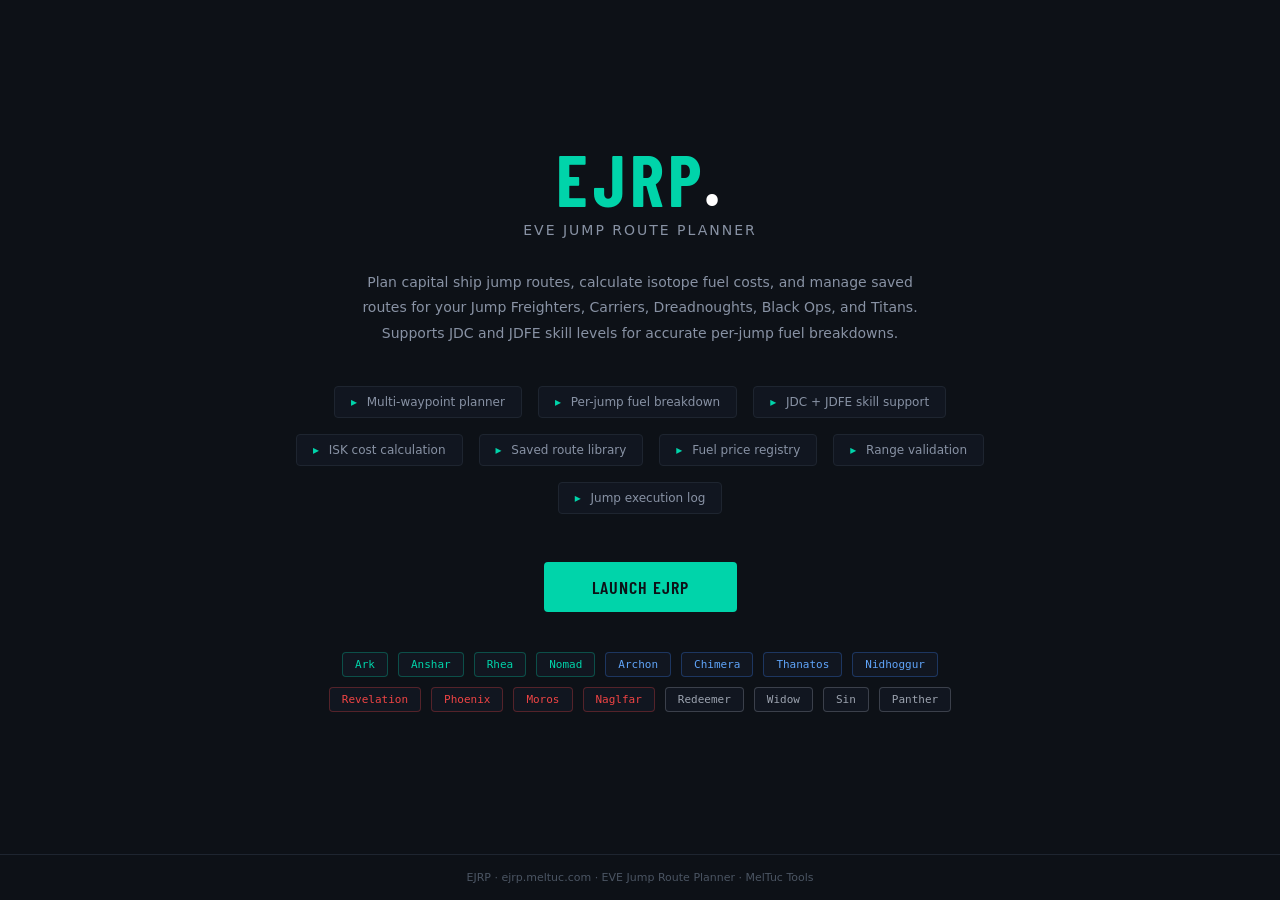
<file: templates/landing.html>
<!DOCTYPE html>
<html lang="en">
<head>
    <meta charset="UTF-8">
    <meta name="viewport" content="width=device-width, initial-scale=1.0">
    <title>EJRP — EVE Jump Route Planner</title>
    <link rel="stylesheet" href="/static/shadowwing.css">
    <link rel="preconnect" href="https://fonts.googleapis.com">
    <link rel="preconnect" href="https://fonts.gstatic.com" crossorigin>
    <link href="https://fonts.googleapis.com/css2?family=Barlow+Condensed:wght@400;600;700&display=swap" rel="stylesheet">
    <style>
        * { margin: 0; padding: 0; box-sizing: border-box; }
        body { background: #0d1117; color: #e6e8eb; font-family: system-ui, sans-serif; min-height: 100vh; display: flex; flex-direction: column; }
        .landing-hero { display: flex; flex-direction: column; align-items: center; justify-content: center; flex: 1; padding: 60px 24px; text-align: center; }
        .landing-logo { font-family: 'Barlow Condensed', sans-serif; font-size: 72px; font-weight: 700; color: #00d4aa; letter-spacing: 4px; line-height: 1; }
        .landing-logo span { color: #ffffff; }
        .landing-tagline { font-size: 14px; color: #8892a4; margin: 8px 0 32px; letter-spacing: 2px; text-transform: uppercase; }
        .landing-desc { max-width: 560px; font-size: 14px; color: #8892a4; line-height: 1.8; margin-bottom: 40px; }
        .landing-features { display: flex; gap: 16px; flex-wrap: wrap; justify-content: center; margin-bottom: 48px; max-width: 720px; }
        .feature-pill { background: #111620; border: 1px solid #1e2530; border-radius: 4px; padding: 8px 16px; font-size: 12px; color: #8892a4; }
        .feature-pill span { color: #00d4aa; margin-right: 6px; }
        .cta-btn { display: inline-block; background: #00d4aa; color: #0d1117; font-family: 'Barlow Condensed', sans-serif; font-size: 18px; font-weight: 600; letter-spacing: 1px; padding: 14px 48px; border-radius: 4px; text-decoration: none; transition: background 0.15s; }
        .cta-btn:hover { background: #00b899; }
        .ships-row { display: flex; gap: 10px; flex-wrap: wrap; justify-content: center; margin-top: 40px; max-width: 680px; }
        .ship-tag { background: #111620; border: 1px solid #1e2530; border-radius: 4px; padding: 5px 12px; font-size: 11px; color: #6b7280; font-family: 'Geist Mono', monospace; }
        .ship-tag.jf    { border-color: rgba(0,212,170,0.3);  color: #00d4aa; }
        .ship-tag.cap   { border-color: rgba(59,130,246,0.3); color: #60a5fa; }
        .ship-tag.dread { border-color: rgba(239,68,68,0.3);  color: #ef4444; }
        .ship-tag.bo    { border-color: rgba(156,163,175,0.3);color: #9ca3af; }
        .landing-footer { padding: 16px 24px; border-top: 1px solid #1e2530; text-align: center; font-size: 11px; color: #4b5563; }
    </style>
</head>
<body>
    <div class="landing-hero">
        <div class="landing-logo">EJRP<span>.</span></div>
        <div class="landing-tagline">EVE Jump Route Planner</div>
        <p class="landing-desc">
            Plan capital ship jump routes, calculate isotope fuel costs, and manage saved routes
            for your Jump Freighters, Carriers, Dreadnoughts, Black Ops, and Titans.
            Supports JDC and JDFE skill levels for accurate per-jump fuel breakdowns.
        </p>
        <div class="landing-features">
            <div class="feature-pill"><span>▸</span> Multi-waypoint planner</div>
            <div class="feature-pill"><span>▸</span> Per-jump fuel breakdown</div>
            <div class="feature-pill"><span>▸</span> JDC + JDFE skill support</div>
            <div class="feature-pill"><span>▸</span> ISK cost calculation</div>
            <div class="feature-pill"><span>▸</span> Saved route library</div>
            <div class="feature-pill"><span>▸</span> Fuel price registry</div>
            <div class="feature-pill"><span>▸</span> Range validation</div>
            <div class="feature-pill"><span>▸</span> Jump execution log</div>
        </div>
        <a href="/app/" class="cta-btn">LAUNCH EJRP</a>
        <div class="ships-row">
            <span class="ship-tag jf">Ark</span>
            <span class="ship-tag jf">Anshar</span>
            <span class="ship-tag jf">Rhea</span>
            <span class="ship-tag jf">Nomad</span>
            <span class="ship-tag cap">Archon</span>
            <span class="ship-tag cap">Chimera</span>
            <span class="ship-tag cap">Thanatos</span>
            <span class="ship-tag cap">Nidhoggur</span>
            <span class="ship-tag dread">Revelation</span>
            <span class="ship-tag dread">Phoenix</span>
            <span class="ship-tag dread">Moros</span>
            <span class="ship-tag dread">Naglfar</span>
            <span class="ship-tag bo">Redeemer</span>
            <span class="ship-tag bo">Widow</span>
            <span class="ship-tag bo">Sin</span>
            <span class="ship-tag bo">Panther</span>
        </div>
    </div>
    <div class="landing-footer">
        EJRP · ejrp.meltuc.com · EVE Jump Route Planner · MelTuc Tools
    </div>
</body>
</html>
</file>
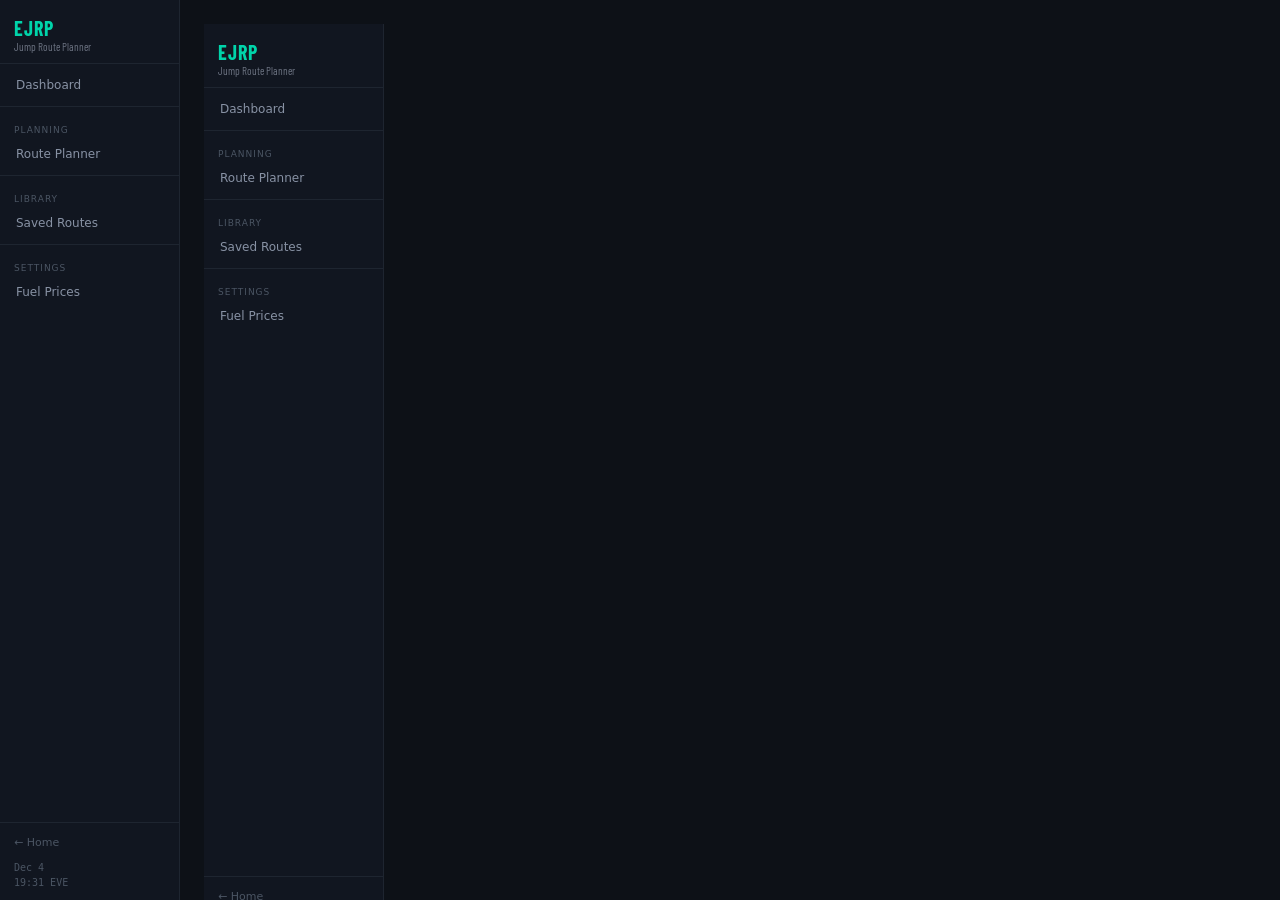
<file: templates/shell.html>
<!DOCTYPE html>
<html lang="en">
<head>
    <meta charset="UTF-8">
    <meta name="viewport" content="width=device-width, initial-scale=1.0">
    <title>EJRP — Jump Route Planner</title>
    <link rel="stylesheet" href="/static/shadowwing.css">
    <link rel="preconnect" href="https://fonts.googleapis.com">
    <link rel="preconnect" href="https://fonts.gstatic.com" crossorigin>
    <link href="https://fonts.googleapis.com/css2?family=Barlow+Condensed:wght@400;600;700&display=swap" rel="stylesheet">
    <style>
        * { margin: 0; padding: 0; box-sizing: border-box; }
        body { background: #0d1117; color: #e6e8eb; font-family: system-ui, sans-serif; display: flex; height: 100vh; overflow: hidden; }
        .left-nav { width: 180px; background: #111620; border-right: 1px solid #1e2530; display: flex; flex-direction: column; flex-shrink: 0; height: 100vh; overflow-y: auto; }
        .left-nav-brand { font-family: 'Barlow Condensed', sans-serif; font-size: 20px; font-weight: 700; color: #00d4aa; padding: 16px 14px 10px; border-bottom: 1px solid #1e2530; cursor: pointer; letter-spacing: 1px; white-space: nowrap; }
        .left-nav-brand span { color: #6b7280; font-weight: 400; font-size: 11px; display: block; letter-spacing: 0; }
        .left-nav-section { padding: 6px 0; flex: 1; }
        .left-nav-link { display: block; padding: 8px 14px; color: #8892a4; font-size: 12px; cursor: pointer; text-decoration: none; transition: all 0.15s; border-left: 2px solid transparent; white-space: nowrap; }
        .left-nav-link:hover { color: #e6e8eb; background: rgba(255,255,255,0.04); }
        .left-nav-link.active { color: #e6e8eb; border-left-color: #00d4aa; background: rgba(0,212,170,0.06); }
        .left-nav-sep { height: 1px; background: #1e2530; margin: 6px 0; }
        .left-nav-label { font-size: 9px; color: #4b5563; text-transform: uppercase; letter-spacing: 1px; padding: 12px 14px 4px; }
        .left-nav-bottom { padding: 8px 0 8px; border-top: 1px solid #1e2530; flex-shrink: 0; }
        .left-nav-bottom-link { display: block; padding: 5px 14px; color: #4b5563; font-size: 11px; cursor: pointer; text-decoration: none; transition: color 0.15s; white-space: nowrap; }
        .left-nav-bottom-link:hover { color: #8892a4; }
        .nav-datetime { font-size: 10px; color: #4b5563; font-family: 'Geist Mono', monospace; line-height: 1.5; padding: 6px 14px 2px; }
        .main-panel { flex: 1; overflow-y: auto; height: 100vh; padding: 24px; min-width: 0; background: #0d1117; }
    </style>
</head>
<body>
    <nav class="left-nav">
        <div class="left-nav-brand" onclick="loadPanel('/dashboard/')">
            EJRP
            <span>Jump Route Planner</span>
        </div>
        <div class="left-nav-section">
            <a class="left-nav-link" data-url="/dashboard/">Dashboard</a>
            <div class="left-nav-sep"></div>
            <div class="left-nav-label">Planning</div>
            <a class="left-nav-link" data-url="/planner/">Route Planner</a>
            <div class="left-nav-sep"></div>
            <div class="left-nav-label">Library</div>
            <a class="left-nav-link" data-url="/routes/">Saved Routes</a>
            <div class="left-nav-sep"></div>
            <div class="left-nav-label">Settings</div>
            <a class="left-nav-link" data-url="/fuel/">Fuel Prices</a>
        </div>
        <div class="left-nav-bottom">
            <a class="left-nav-bottom-link" href="/" target="_self">← Home</a>
            <div class="nav-datetime" id="nav-datetime"></div>
        </div>
    </nav>

    <main class="main-panel" id="main-panel">
        <p style="color:#6b7280;text-align:center;padding:60px">Loading...</p>
    </main>

    <script>
        function loadPanel(url) {
            document.querySelectorAll('[data-url]').forEach(function(el) {
                el.classList.remove('active');
                if (el.dataset.url === url || url.startsWith(el.dataset.url.replace(/\/$/, '') + '/')) {
                    el.classList.add('active');
                }
            });
            fetch(url)
                .then(function(r) {
                    if (!r.ok) throw new Error('Failed to load: ' + r.status);
                    return r.text();
                })
                .then(function(html) {
                    var tempDiv = document.createElement('div');
                    tempDiv.innerHTML = html;
                    var scripts = [];
                    tempDiv.querySelectorAll('script').forEach(function(s) {
                        scripts.push({ src: s.src, content: s.textContent });
                        s.remove();
                    });
                    document.getElementById('main-panel').innerHTML = tempDiv.innerHTML;
                    scripts.forEach(function(si) {
                        try {
                            var ns = document.createElement('script');
                            if (si.src) ns.src = si.src; else ns.textContent = si.content;
                            document.body.appendChild(ns);
                        } catch(e) { console.error('Script error:', e); }
                    });
                    history.pushState(null, '', url);
                    sessionStorage.setItem('ejrpLastPanel', url);
                })
                .catch(function(err) {
                    document.getElementById('main-panel').innerHTML =
                        '<p style="color:#ef4444;padding:40px;text-align:center">Error loading: ' + err.message + '</p>';
                });
        }

        document.querySelectorAll('[data-url]').forEach(function(el) {
            el.addEventListener('click', function(e) {
                e.preventDefault();
                loadPanel(el.dataset.url);
            });
        });

        (function() {
            var path = window.location.pathname;
            var urlToLoad = (path && path !== '/' && path !== '/app/' && path !== '/app/index.html')
                ? path
                : (sessionStorage.getItem('ejrpLastPanel') || '/dashboard/');
            loadPanel(urlToLoad);
        })();

        function updateNavDatetime() {
            var el = document.getElementById('nav-datetime');
            if (!el) return;
            var d = new Date().toLocaleString('en-US', { timeZone: 'UTC', month: 'short', day: 'numeric' });
            var t = new Date().toLocaleString('en-US', { timeZone: 'UTC', hour: '2-digit', minute: '2-digit', hour12: false });
            el.innerHTML = d + '<br>' + t + ' EVE';
        }
        updateNavDatetime();
        setInterval(updateNavDatetime, 60000);

        var _toastEl = null;
        window.ejrpToast = function(msg, type) {
            if (!_toastEl) {
                _toastEl = document.createElement('div');
                _toastEl.style.cssText = 'position:fixed;bottom:24px;right:24px;z-index:9999;padding:12px 20px;border-radius:4px;font-size:12px;max-width:400px;transition:opacity 0.3s;pointer-events:none;font-family:system-ui';
                document.body.appendChild(_toastEl);
            }
            var colors = {
                success: ['rgba(34,197,94,0.95)',  '#fff'],
                error:   ['rgba(239,68,68,0.95)',   '#fff'],
                info:    ['rgba(0,212,170,0.95)',    '#0d1117'],
                warn:    ['rgba(245,158,11,0.95)',   '#0d1117'],
            };
            var c = colors[type] || colors.info;
            _toastEl.style.background = c[0];
            _toastEl.style.color = c[1];
            _toastEl.textContent = msg;
            _toastEl.style.opacity = '1';
            clearTimeout(_toastEl._timer);
            _toastEl._timer = setTimeout(function() { _toastEl.style.opacity = '0'; }, 3500);
        };

        window.fmtISK = function(v) {
            if (v == null) return '—';
            var n = parseFloat(v);
            if (isNaN(n)) return '—';
            if (Math.abs(n) >= 1e12) return (n / 1e12).toFixed(2) + 'T';
            if (Math.abs(n) >= 1e9)  return (n / 1e9).toFixed(2) + 'B';
            if (Math.abs(n) >= 1e6)  return (n / 1e6).toFixed(2) + 'M';
            if (Math.abs(n) >= 1e3)  return (n / 1e3).toFixed(1) + 'K';
            return n.toLocaleString();
        };
        window.fmtNum = function(v) {
            if (v == null) return '—';
            var n = parseFloat(v);
            if (isNaN(n)) return '—';
            return n.toLocaleString();
        };
        window.fmtDist = function(v) {
            if (v == null) return '—';
            return parseFloat(v).toFixed(2) + ' LY';
        };
        window.fmtDate = function(iso) {
            if (!iso) return '—';
            return new Date(iso).toLocaleString('en-US', { month: 'short', day: 'numeric', hour: '2-digit', minute: '2-digit', hour12: false });
        };
        window.statusPill = function(s) {
            var labels = { saved: 'Saved', active: 'Active', completed: 'Completed', archived: 'Archived' };
            return '<span class="status-pill status-' + s + '">' + (labels[s] || s) + '</span>';
        };
        window.shipBadge = function(cls, name) {
            var slug = (cls || '').toLowerCase().replace(/\s+/g, '_');
            return '<span class="ship-' + slug + '">' + (name || cls || '—') + '</span>';
        };
        window.fuelBadge = function(ft) {
            if (!ft) return '—';
            var cls = ft.toLowerCase().split(' ')[0];
            return '<span class="fuel-' + cls + '">' + ft + '</span>';
        };
    </script>
</body>
</html>
</file>
<file: static/shadowwing.css>
:root {
    --bg: #0d1117;
    --panel: #1a1f2e;
    --border: #1e2530;
    --text: #ffffff;
    --muted: #8892a4;
    --accent: #00d4aa;
    --amber: #f59e0b;
    --danger: #ef4444;
    --radius: 4px;
}
* { box-sizing: border-box; margin: 0; padding: 0; }
body { background: var(--bg); color: var(--text); font-family: system-ui, sans-serif; }

/* HEADER BAR */
.header-bar { margin-bottom: 20px; }
.header-left { display: flex; align-items: center; gap: 12px; margin-bottom: 4px; }
.icon-square { width: 32px; height: 32px; border-radius: 4px; display: flex; align-items: center; justify-content: center; font-size: 18px; }
.icon-square.teal { background: #00d4aa; color: #0d1117; }
.icon-square.amber { background: #f59e0b; color: #0d1117; }
.icon-square.muted { background: #1a1f2e; color: #8892a4; border: 1px solid #1e2530; }
.header-bar h1 { font-family: 'Barlow Condensed', sans-serif; font-size: 28px; color: #ffffff; margin: 0; }
.header-subtitle { color: #8892a4; font-size: 12px; margin-bottom: 12px; }
.header-pills { display: flex; gap: 8px; flex-wrap: wrap; }
.pill { padding: 4px 10px; background: #1a1f2e; border-radius: 4px; font-size: 11px; color: #8892a4; }
.pill.amber { border: 1px solid #f59e0b; color: #f59e0b; }
.pill.pink { border: 1px solid #ec4899; color: #ec4899; }
.toggle.on { background: #00d4aa; color: #0d1117; padding: 2px 6px; border-radius: 2px; margin-left: 4px; }

/* STATS ROW */
.stats-row { display: flex; gap: 8px; margin-bottom: 20px; }
.stat-box { background: #1a1f2e; border-radius: 4px; padding: 12px 16px; text-align: center; flex: 1; }
.stat-value { font-size: 24px; color: #ffffff; font-weight: 600; display: block; }
.stat-label { font-size: 10px; color: #8892a4; display: block; }
.stat-box.teal .stat-value { color: #00d4aa; }
.stat-box.danger .stat-value { color: #ef4444; }
.stat-box.amber .stat-value { color: #f59e0b; }

/* FILTER ROW */
.filter-row { display: flex; gap: 12px; margin-bottom: 20px; flex-wrap: wrap; }
.search-input { background: #1a1f2e; border: 1px solid #1e2530; border-radius: 4px; padding: 8px 12px; color: #ffffff; flex: 1; }
.search-input::placeholder { color: #6b7280; }
.dark-select { background: #1a1f2e; border: 1px solid #1e2530; border-radius: 4px; padding: 8px 12px; color: #ffffff; }

/* BUTTONS */
.btn { padding: 8px 16px; border-radius: 4px; font-size: 12px; cursor: pointer; border: none; }
.btn.teal { background: #00d4aa; color: #0d1117; }
.btn.amber { background: #f59e0b; color: #0d1117; }
.btn.muted { background: transparent; border: 1px solid #1e2530; color: #8892a4; }
.btn.muted:disabled { opacity: 0.5; }
.btn-sm { padding: 4px 10px; border-radius: 4px; font-size: 11px; cursor: pointer; border: none; margin-right: 4px; }
.btn-sm.teal { background: #00d4aa; color: #0d1117; }
.btn-sm.muted { background: transparent; border: 1px solid #1e2530; color: #8892a4; }

/* DATA GRID */
.data-grid { width: 100%; border-collapse: collapse; font-size: 12px; }
.data-grid th { text-align: left; padding: 12px 10px; color: #8892a4; font-weight: 400; border-bottom: 1px solid #1e2530; text-transform: uppercase; font-size: 10px; }
.data-grid td { padding: 12px 10px; border-bottom: 1px solid #1e2530; }
.data-grid tr:nth-child(even) { background: rgba(26, 31, 46, 0.3); }
.data-grid tr:hover { background: rgba(30, 37, 48, 0.8); cursor: pointer; }
.id { font-family: 'Geist Mono', monospace; color: #6b7280; }

/* PRIORITY + STATUS PILLS */
.priority-pill { padding: 2px 8px; border-radius: 10px; font-size: 10px; }
.priority-pill.p0 { background: rgba(239,68,68,0.2); color: #ef4444; }
.priority-pill.p1 { background: rgba(245,158,11,0.2); color: #f59e0b; }
.priority-pill.p2 { background: rgba(234,179,8,0.2); color: #eab308; }
.priority-pill.p3 { background: rgba(107,114,128,0.2); color: #9ca3af; }
.status-pill { padding: 2px 8px; border-radius: 10px; font-size: 10px; }
.status-pill.open { background: rgba(0,212,170,0.2); color: #00d4aa; }
.status-pill.resolved { background: rgba(107,114,128,0.2); color: #9ca3af; }
.status-pill.failed { background: rgba(239,68,68,0.2); color: #ef4444; }
.status-pill.running { background: rgba(245,158,11,0.2); color: #f59e0b; }

/* PAGINATION */
.pagination { display: flex; justify-content: space-between; align-items: center; margin-top: 20px; }
.page-btns { display: flex; gap: 8px; align-items: center; }
.page-num { color: #8892a4; font-size: 12px; padding: 0 8px; }

/* PANEL / DETAIL */
.detail-panel { background: #1a1f2e; border: 1px solid #1e2530; border-radius: 4px; padding: 20px; margin-bottom: 16px; }
.panel-label { font-size: 10px; color: #8892a4; text-transform: uppercase; letter-spacing: 1px; margin-bottom: 12px; }
.kv-row { display: flex; padding: 6px 0; border-bottom: 1px solid #1e2530; font-size: 12px; }
.kv-key { color: #8892a4; width: 140px; flex-shrink: 0; font-family: 'Geist Mono', monospace; }
.kv-val { color: #ffffff; font-family: 'Geist Mono', monospace; }

/* ─── SHARED FORM (PromptGen layout) ─── */
.shared-form {
    display: flex;
    gap: 16px;
    margin-bottom: 20px;
}
.form-panel {
    flex: 0 0 320px;
    background: #1a1f2e;
    border: 1px solid #1e2530;
    border-radius: 4px;
    padding: 16px;
    display: flex;
    flex-direction: column;
    gap: 4px;
}
.output-panel {
    flex: 1;
    background: #1a1f2e;
    border: 1px solid #1e2530;
    border-radius: 4px;
    padding: 16px;
    display: flex;
    flex-direction: column;
    gap: 8px;
}
.output-area {
    flex: 1;
    background: #0d1117;
    border: 1px solid #1e2530;
    border-radius: 4px;
    padding: 16px;
    color: #6b7280;
    font-family: 'Geist Mono', monospace;
    font-size: 12px;
    min-height: 160px;
}
.field-label {
    font-size: 11px;
    color: #8892a4;
    display: block;
    margin-bottom: 4px;
    margin-top: 8px;
}
.field-label:first-child { margin-top: 0; }
.dark-input {
    width: 100%;
    background: #0d1117;
    border: 1px solid #1e2530;
    border-radius: 4px;
    padding: 8px 12px;
    color: #ffffff;
    font-size: 12px;
    box-sizing: border-box;
}
.dark-input::placeholder { color: #6b7280; }
.dark-input.large {
    min-height: 160px;
    resize: vertical;
    font-family: 'Geist Mono', monospace;
}
.btn-row {
    display: flex;
    gap: 8px;
    margin-top: 12px;
}
.btn.full { width: 100%; }
.btn.dark {
    background: #1a1f2e;
    border: 1px solid #1e2530;
    color: #8892a4;
}

/* ─── SECTION HEADER ─── */
.section-header {
    display: flex;
    justify-content: space-between;
    align-items: center;
    margin-bottom: 12px;
}
.section-header h3 {
    font-size: 14px;
    color: #ffffff;
    margin: 0;
    font-family: 'Barlow Condensed', sans-serif;
}
.header-actions {
    display: flex;
    gap: 8px;
    align-items: center;
}

/* ─── ENHANCEMENT CARDS ─── */
.enhancement-card {
    background: #1a1f2e;
    border: 1px solid #1e2530;
    border-radius: 4px;
    padding: 16px;
    margin-bottom: 12px;
    position: relative;
}
.card-tags {
    display: flex;
    gap: 6px;
    margin-bottom: 6px;
}
.tag {
    padding: 2px 8px;
    border-radius: 10px;
    font-size: 10px;
}
.tag.teal  { background: rgba(0,212,170,0.2); color: #00d4aa; }
.tag.green { background: rgba(34,197,94,0.2); color: #22c55e; }
.tag.amber { background: rgba(245,158,11,0.2); color: #f59e0b; }
.tag.muted { background: rgba(107,114,128,0.2); color: #9ca3af; }
.card-priority {
    position: absolute;
    top: 16px;
    right: 16px;
    color: #8892a4;
    font-size: 11px;
}
.enhancement-card h4 {
    font-size: 14px;
    color: #ffffff;
    margin: 6px 0 4px;
}
.enhancement-card p {
    font-size: 12px;
    color: #8892a4;
    margin: 4px 0;
}
.teal.italic { color: #00d4aa; font-style: italic; }
.card-meta {
    font-size: 11px;
    color: #8892a4;
    margin: 8px 0;
}
.card-btns {
    display: flex;
    gap: 8px;
    margin-top: 12px;
}

/* ─── BULK IMPORT ─── */
.bulk-grid {
    display: flex;
    gap: 16px;
    margin-bottom: 20px;
}
.bulk-panel {
    flex: 1;
    background: #1a1f2e;
    border: 1px solid #1e2530;
    border-radius: 4px;
    padding: 16px;
    display: flex;
    flex-direction: column;
    gap: 10px;
}
.bulk-panel h3 {
    font-size: 13px;
    color: #ffffff;
    margin: 0;
    font-family: 'Barlow Condensed', sans-serif;
}
.helper {
    font-size: 11px;
    color: #8892a4;
    line-height: 1.6;
    margin: 0;
}
.upload-zone {
    flex: 1;
    border: 1px dashed #1e2530;
    border-radius: 4px;
    display: flex;
    flex-direction: column;
    align-items: center;
    justify-content: center;
    padding: 40px 20px;
    gap: 8px;
    cursor: pointer;
}
.upload-zone:hover { border-color: #00d4aa; }
.upload-icon {
    font-size: 32px;
    color: #4a5568;
}
.upload-zone p {
    color: #6b7280;
    font-size: 12px;
    margin: 0;
}
.preview-section { margin-top: 20px; }
.preview-status {
    font-size: 12px;
    color: #8892a4;
    margin-bottom: 12px;
}
.action-btns {
    display: flex;
    gap: 8px;
    margin-top: 16px;
}
.status-pill.amber {
    background: rgba(245,158,11,0.2);
    color: #f59e0b;
}
.status-pill.teal {
    background: rgba(0,212,170,0.2);
    color: #00d4aa;
}

/* ─── IDEA TO PROMPT ─── */
.idea-panel {
    background: #1a1f2e;
    border: 1px solid #1e2530;
    border-radius: 4px;
    padding: 20px;
    display: flex;
    flex-direction: column;
    gap: 12px;
    max-width: 640px;
}
.idea-panel h3 {
    font-size: 14px;
    color: #ffffff;
    margin: 0;
    font-family: 'Barlow Condensed', sans-serif;
}
.idea-inputs {
    display: flex;
    gap: 12px;
}
.input-group {
    flex: 1;
    display: flex;
    flex-direction: column;
    gap: 4px;
}
.input-group label {
    font-size: 11px;
    color: #8892a4;
}

/* Table styles */
.log-table { width: 100%; border-collapse: collapse; font-size: 12px; }
.log-table th { text-align: left; padding: 12px 10px; color: #8892a4; font-weight: 400; border-bottom: 1px solid #1e2530; text-transform: uppercase; font-size: 10px; }
.log-table td { padding: 12px 10px; border-bottom: 1px solid #1e2530; color: #e6e8eb; }
.log-table tr:nth-child(even) { background: rgba(26, 31, 46, 0.3); }
.log-table tr:hover { background: rgba(0, 212, 170, 0.1); }
.log-table .run-id { color: #00d4aa; font-weight: 600; }
.log-table .pipeline-badge { background: rgba(0, 212, 170, 0.15); color: #00d4aa; padding: 4px 8px; border-radius: 4px; font-size: 11px; }
.log-table .status-badge { padding: 4px 8px; border-radius: 4px; font-size: 11px; }
.log-table .status-badge.passed { background: rgba(34, 197, 94, 0.15); color: #22c55e; }
.log-table .status-badge.failed { background: rgba(239, 68, 68, 0.15); color: #ef4444; }
.log-table .status-badge.running { background: rgba(251, 191, 36, 0.15); color: #fbbf24; }
.log-table .findings { color: #ef4444; font-weight: 600; }
.log-table .btn-sm { padding: 4px 10px; font-size: 11px; border: none; border-radius: 4px; cursor: pointer; }
.log-table .btn-sm.teal { background: rgba(0, 212, 170, 0.15); color: #00d4aa; }
.log-table .btn-sm.red { background: rgba(239, 68, 68, 0.15); color: #ef4444; }

/* Force table visibility */
table.log-table, table.data-grid {
    width: 100% !important;
    border-collapse: collapse !important;
    background: transparent !important;
}

table.log-table th, table.data-grid th {
    background: #1e2530 !important;
    color: #8892a4 !important;
    padding: 12px 10px !important;
    text-align: left !important;
    border-bottom: 2px solid #00d4aa !important;
    font-weight: 600 !important;
    font-size: 11px !important;
    text-transform: uppercase !important;
}

table.log-table td, table.data-grid td {
    background: transparent !important;
    color: #e6e8eb !important;
    padding: 10px 10px !important;
    border-bottom: 1px solid #1e2530 !important;
}

table.log-table tr:nth-child(even) td, table.data-grid tr:nth-child(even) td {
    background: rgba(26, 31, 46, 0.5) !important;
}

table.log-table tr:hover td, table.data-grid tr:hover td {
    background: rgba(0, 212, 170, 0.1) !important;
}

/* Search and filter inputs */
.search-input, .dark-select {
    background: #1e2530 !important;
    color: #e6e8eb !important;
    border: 1px solid #2d3548 !important;
    padding: 8px 12px !important;
    border-radius: 4px !important;
}

.search-input::placeholder {
    color: #6b7280 !important;
}

/* EVE Manager Single Login */
.login-container {
    max-width: 500px;
    margin: 40px auto;
    padding: 20px;
}

.login-prompt {
    text-align: center;
    padding: 40px 20px;
    background: #1a1f2e;
    border-radius: 12px;
}

.login-icon {
    font-size: 48px;
    margin-bottom: 16px;
}

.login-prompt h2 {
    color: #e6e8eb;
    margin: 0 0 12px;
}

.login-prompt p {
    color: #8892a4;
    margin: 0 0 24px;
}

.logged-in-state {
    background: #1a1f2e;
    border-radius: 12px;
    padding: 24px;
    text-align: center;
}

.success-message {
    display: flex;
    align-items: center;
    justify-content: center;
    gap: 8px;
    margin-bottom: 20px;
    color: #22c55e;
    font-size: 18px;
}

.success-icon {
    width: 24px;
    height: 24px;
    background: #22c55e;
    border-radius: 50%;
    display: flex;
    align-items: center;
    justify-content: center;
    color: #0d1117;
    font-weight: bold;
}

.character-data {
    margin-top: 24px;
    text-align: left;
    background: #0d1117;
    border-radius: 8px;
    padding: 16px;
}

.character-data .char-name {
    font-size: 24px;
    font-weight: bold;
    color: #00d4aa;
    margin-bottom: 12px;
}

.character-data .detail {
    display: flex;
    justify-content: space-between;
    padding: 8px 0;
    border-bottom: 1px solid #21262d;
}

.character-data .detail:last-child {
    border-bottom: none;
}

.character-data .label {
    color: #6b7280;
}

.character-data .value {
    color: #e6e8eb;
}

.info-box {
    max-width: 500px;
    margin: 40px auto;
    padding: 20px;
    background: #1a1f2e;
    border-radius: 12px;
}

.info-box h3 {
    color: #e6e8eb;
    margin: 0 0 12px;
}

.info-box ol {
    color: #8892a4;
    padding-left: 20px;
}

.info-box li {
    margin: 8px 0;
}

.security-note {
    color: #6b7280;
    font-size: 14px;
    margin-top: 16px;
}

.callback-container {
    max-width: 400px;
    margin: 60px auto;
    text-align: center;
}

.callback-container .success,
.callback-container .error {
    background: #1a1f2e;
    border-radius: 12px;
    padding: 32px;
}

.callback-container .success-icon,
.callback-container .error-icon {
    width: 64px;
    height: 64px;
    border-radius: 50%;
    display: flex;
    align-items: center;
    justify-content: center;
    font-size: 32px;
    margin: 0 auto 16px;
}

.callback-container .success-icon {
    background: #22c55e;
    color: #0d1117;
}

.callback-container .error-icon {
    background: #ef4444;
    color: #fff;
}

.callback-container h2 {
    color: #e6e8eb;
    margin: 0 0 16px;
}

.callback-container p {
    color: #8892a4;
}

.callback-container .character-card {
    display: flex;
    align-items: center;
    gap: 16px;
    background: #0d1117;
    padding: 16px;
    border-radius: 8px;
    margin: 20px 0;
}

.callback-container .char-avatar {
    width: 56px;
    height: 56px;
    background: linear-gradient(135deg, #00d4aa, #008b72);
    border-radius: 50%;
    display: flex;
    align-items: center;
    justify-content: center;
    font-size: 24px;
    font-weight: bold;
    color: #0d1117;
}

.callback-container .char-info {
    text-align: left;
}

.callback-container .char-info h3 {
    margin: 0 0 4px;
}

.callback-container .char-info p {
    margin: 0;
    font-size: 12px;
}

.callback-container .details {
    text-align: left;
    margin: 20px 0;
}

.callback-container .detail-row {
    display: flex;
    justify-content: space-between;
    padding: 8px 0;
    border-bottom: 1px solid #21262d;
}

.callback-container .detail-row .label {
    color: #6b7280;
    font-size: 12px;
}

.callback-container .detail-row .value {
    color: #e6e8eb;
    font-size: 12px;
}

/* ─── EHOM: EVE Hauling Operations Manager ─── */

/* Status pills for job workflow */
.status-draft      { background: rgba(107,114,128,0.2); color: #9ca3af; }
.status-scheduled  { background: rgba(59,130,246,0.2);  color: #60a5fa; }
.status-loaded     { background: rgba(245,158,11,0.2);  color: #f59e0b; }
.status-in_transit { background: rgba(0,212,170,0.2);   color: #00d4aa; }
.status-delivered  { background: rgba(34,197,94,0.2);   color: #22c55e; }
.status-failed     { background: rgba(239,68,68,0.2);   color: #ef4444; }
.status-reconciled { background: rgba(139,92,246,0.2);  color: #a78bfa; }
.status-cancelled  { background: rgba(75,85,99,0.2);    color: #6b7280; }

/* Security class badges */
.sec-highsec  { color: #22c55e; }
.sec-lowsec   { color: #f59e0b; }
.sec-null     { color: #ef4444; }
.sec-wormhole { color: #a78bfa; }
.sec-mixed    { color: #fb923c; }

/* Job type badges */
.type-self     { background: rgba(0,212,170,0.15); color: #00d4aa; padding: 2px 8px; border-radius: 10px; font-size: 10px; }
.type-contract { background: rgba(245,158,11,0.15); color: #f59e0b; padding: 2px 8px; border-radius: 10px; font-size: 10px; }
.type-escrow   { background: rgba(139,92,246,0.15); color: #a78bfa; padding: 2px 8px; border-radius: 10px; font-size: 10px; }

/* Risk score bar */
.risk-bar { width: 100%; height: 4px; background: #1e2530; border-radius: 2px; margin-top: 4px; }
.risk-fill { height: 4px; border-radius: 2px; transition: width 0.3s; }
.risk-fill.low    { background: #22c55e; }
.risk-fill.medium { background: #f59e0b; }
.risk-fill.high   { background: #ef4444; }

/* Profitability score ring */
.profit-score { font-size: 32px; font-weight: 700; line-height: 1; }
.profit-score.good    { color: #22c55e; }
.profit-score.ok      { color: #f59e0b; }
.profit-score.poor    { color: #ef4444; }

/* ISK value formatting */
.isk-val { font-family: 'Geist Mono', monospace; }
.isk-pos { color: #22c55e; }
.isk-neg { color: #ef4444; }
.isk-neu { color: #8892a4; }

/* Timeline / event log */
.timeline { display: flex; flex-direction: column; gap: 0; }
.timeline-item { display: flex; gap: 12px; padding: 10px 0; border-bottom: 1px solid #1e2530; }
.timeline-item:last-child { border-bottom: none; }
.timeline-dot { width: 8px; height: 8px; border-radius: 50%; background: #00d4aa; flex-shrink: 0; margin-top: 4px; }
.timeline-dot.change { background: #00d4aa; }
.timeline-dot.note   { background: #8892a4; }
.timeline-dot.risk   { background: #ef4444; }
.timeline-body { flex: 1; }
.timeline-msg  { font-size: 12px; color: #e6e8eb; }
.timeline-time { font-size: 10px; color: #6b7280; font-family: 'Geist Mono', monospace; margin-top: 2px; }

/* Job card (compact view) */
.job-card { background: #111620; border: 1px solid #1e2530; border-radius: 4px; padding: 14px 16px; margin-bottom: 8px; cursor: pointer; transition: border-color 0.15s; }
.job-card:hover { border-color: #00d4aa; }
.job-card.active { border-color: #00d4aa; background: #131a25; }
.job-card-header { display: flex; align-items: flex-start; justify-content: space-between; gap: 8px; margin-bottom: 8px; }
.job-card-ref { font-family: 'Geist Mono', monospace; font-size: 10px; color: #6b7280; }
.job-card-title { font-size: 13px; color: #e6e8eb; font-weight: 500; }
.job-card-route { font-size: 11px; color: #8892a4; margin: 4px 0; }
.job-card-meta { display: flex; gap: 12px; font-size: 11px; color: #6b7280; margin-top: 8px; flex-wrap: wrap; }
.job-card-meta span { display: flex; align-items: center; gap: 4px; }

/* Manifest table */
.manifest-verified { color: #22c55e; font-size: 13px; }
.manifest-unverified { color: #6b7280; font-size: 13px; }

/* Route comparison table */
.compare-best { background: rgba(0,212,170,0.08); }
.compare-rank { font-family: 'Geist Mono', monospace; font-size: 18px; font-weight: 700; color: #00d4aa; text-align: center; }

/* Profitability calculator panel */
.calc-panel { background: #111620; border: 1px solid #1e2530; border-radius: 4px; padding: 20px; }
.calc-result { background: #0d1117; border: 1px solid #1e2530; border-radius: 4px; padding: 16px; margin-top: 16px; }
.calc-result-row { display: flex; justify-content: space-between; padding: 6px 0; border-bottom: 1px solid #1e2530; font-size: 12px; }
.calc-result-row:last-child { border-bottom: none; }
.calc-result-label { color: #8892a4; }
.calc-result-val   { color: #e6e8eb; font-family: 'Geist Mono', monospace; font-weight: 600; }

/* Dashboard widgets */
.widget-grid { display: grid; grid-template-columns: repeat(auto-fill, minmax(280px, 1fr)); gap: 12px; margin-bottom: 20px; }
.widget { background: #111620; border: 1px solid #1e2530; border-radius: 4px; padding: 16px; }
.widget-title { font-size: 10px; text-transform: uppercase; letter-spacing: 1px; color: #6b7280; margin-bottom: 12px; }
.widget-value { font-size: 28px; font-weight: 700; font-family: 'Barlow Condensed', sans-serif; color: #e6e8eb; }
.widget-sub   { font-size: 11px; color: #6b7280; margin-top: 4px; }
.widget.teal .widget-value { color: #00d4aa; }
.widget.amber .widget-value { color: #f59e0b; }
.widget.danger .widget-value { color: #ef4444; }
.widget.purple .widget-value { color: #a78bfa; }

/* Empty state */
.empty-state { text-align: center; padding: 60px 20px; color: #6b7280; }
.empty-state-icon { font-size: 40px; margin-bottom: 12px; opacity: 0.5; }
.empty-state-title { font-size: 14px; color: #8892a4; margin-bottom: 6px; }

/* ─── Hidden override (critical) ─── */
[hidden] { display: none !important; }

/* ─── EJRP: EVE Jump Route Planner ─── */

/* Jump status pills */
.status-saved      { background: rgba(107,114,128,0.2); color: #9ca3af; }
.status-active     { background: rgba(0,212,170,0.2);   color: #00d4aa; }
.status-completed  { background: rgba(34,197,94,0.2);   color: #22c55e; }
.status-archived   { background: rgba(75,85,99,0.2);    color: #6b7280; }

/* Ship class badges */
.ship-jump_freighter { background: rgba(0,212,170,0.15);  color: #00d4aa;  padding: 2px 8px; border-radius: 10px; font-size: 10px; white-space: nowrap; }
.ship-carrier        { background: rgba(59,130,246,0.15); color: #60a5fa;  padding: 2px 8px; border-radius: 10px; font-size: 10px; white-space: nowrap; }
.ship-dreadnought    { background: rgba(239,68,68,0.15);  color: #ef4444;  padding: 2px 8px; border-radius: 10px; font-size: 10px; white-space: nowrap; }
.ship-supercarrier   { background: rgba(139,92,246,0.15); color: #a78bfa;  padding: 2px 8px; border-radius: 10px; font-size: 10px; white-space: nowrap; }
.ship-titan          { background: rgba(245,158,11,0.15); color: #f59e0b;  padding: 2px 8px; border-radius: 10px; font-size: 10px; white-space: nowrap; }
.ship-black_ops      { background: rgba(156,163,175,0.15); color: #9ca3af; padding: 2px 8px; border-radius: 10px; font-size: 10px; white-space: nowrap; }

/* Fuel type badges */
.fuel-oxygen   { color: #f59e0b; }
.fuel-hydrogen { color: #60a5fa; }
.fuel-nitrogen { color: #00d4aa; }
.fuel-helium   { color: #ec4899; }

/* Range indicator */
.range-ok      { color: #22c55e; }
.range-warn    { color: #f59e0b; }
.range-bad     { color: #ef4444; }
.range-bar     { width: 100%; height: 3px; background: #1e2530; border-radius: 2px; margin-top: 3px; }
.range-fill    { height: 3px; border-radius: 2px; }
.range-fill.ok   { background: #22c55e; }
.range-fill.warn { background: #f59e0b; }
.range-fill.bad  { background: #ef4444; }

/* Route step row */
.step-row-bad  { background: rgba(239,68,68,0.08) !important; }
.step-row-bad td { color: #ef4444 !important; }

/* Planner layout */
.planner-grid {
    display: grid;
    grid-template-columns: 280px 1fr;
    gap: 16px;
    align-items: start;
}
.planner-config {
    background: #111620;
    border: 1px solid #1e2530;
    border-radius: 4px;
    padding: 16px;
    display: flex;
    flex-direction: column;
    gap: 10px;
    position: sticky;
    top: 0;
}
.planner-config h3 {
    font-family: 'Barlow Condensed', sans-serif;
    font-size: 14px;
    color: #ffffff;
    margin: 0 0 4px;
    border-bottom: 1px solid #1e2530;
    padding-bottom: 8px;
}
.planner-results {
    display: flex;
    flex-direction: column;
    gap: 12px;
}

/* Waypoint row */
.waypoint-row {
    display: grid;
    grid-template-columns: 30px 1fr 1fr 90px 30px;
    gap: 6px;
    align-items: center;
    padding: 6px 0;
    border-bottom: 1px solid #1e2530;
}
.wp-num { color: #6b7280; font-size: 11px; text-align: center; font-family: 'Geist Mono', monospace; }
.wp-remove { background: transparent; border: none; color: #6b7280; cursor: pointer; font-size: 14px; padding: 2px 6px; border-radius: 3px; }
.wp-remove:hover { color: #ef4444; background: rgba(239,68,68,0.1); }

/* Summary panel */
.summary-panel {
    background: #111620;
    border: 1px solid #1e2530;
    border-radius: 4px;
    padding: 16px;
}
.summary-panel h3 {
    font-family: 'Barlow Condensed', sans-serif;
    font-size: 14px;
    color: #ffffff;
    margin: 0 0 12px;
}
.summary-row {
    display: flex;
    justify-content: space-between;
    padding: 6px 0;
    border-bottom: 1px solid #1e2530;
    font-size: 12px;
}
.summary-row:last-child { border-bottom: none; }
.summary-label { color: #8892a4; }
.summary-value { color: #e6e8eb; font-family: 'Geist Mono', monospace; }
.summary-value.teal  { color: #00d4aa; }
.summary-value.amber { color: #f59e0b; }
.summary-value.danger { color: #ef4444; }

/* Fuel price widget */
.fuel-price-grid {
    display: grid;
    grid-template-columns: repeat(auto-fill, minmax(200px, 1fr));
    gap: 10px;
    margin-bottom: 16px;
}
.fuel-price-card {
    background: #111620;
    border: 1px solid #1e2530;
    border-radius: 4px;
    padding: 14px;
}
.fuel-price-card .fuel-name { font-size: 12px; color: #8892a4; margin-bottom: 4px; }
.fuel-price-card .fuel-val  { font-size: 22px; font-family: 'Barlow Condensed', sans-serif; font-weight: 700; color: #e6e8eb; }
.fuel-price-card .fuel-race { font-size: 10px; color: #6b7280; margin-top: 2px; }
.fuel-price-card .fuel-ships { font-size: 10px; color: #4b5563; margin-top: 4px; line-height: 1.6; }

/* Route detail steps */
.steps-table { width: 100%; border-collapse: collapse; font-size: 12px; }
.steps-table th { text-align: left; padding: 10px 8px; color: #8892a4; font-weight: 400; border-bottom: 2px solid #00d4aa; text-transform: uppercase; font-size: 10px; background: #1e2530; }
.steps-table td { padding: 10px 8px; border-bottom: 1px solid #1e2530; }
.steps-table tr:nth-child(even) td { background: rgba(26,31,46,0.4); }
.steps-table tr:hover td { background: rgba(0,212,170,0.07); }
.step-num  { font-family: 'Geist Mono', monospace; color: #6b7280; font-size: 11px; text-align: center; }
.step-dist { font-family: 'Geist Mono', monospace; color: #e6e8eb; }
.step-fuel { font-family: 'Geist Mono', monospace; color: #f59e0b; }
.step-cost { font-family: 'Geist Mono', monospace; color: #00d4aa; }
.step-warn { font-size: 14px; }
</file>
